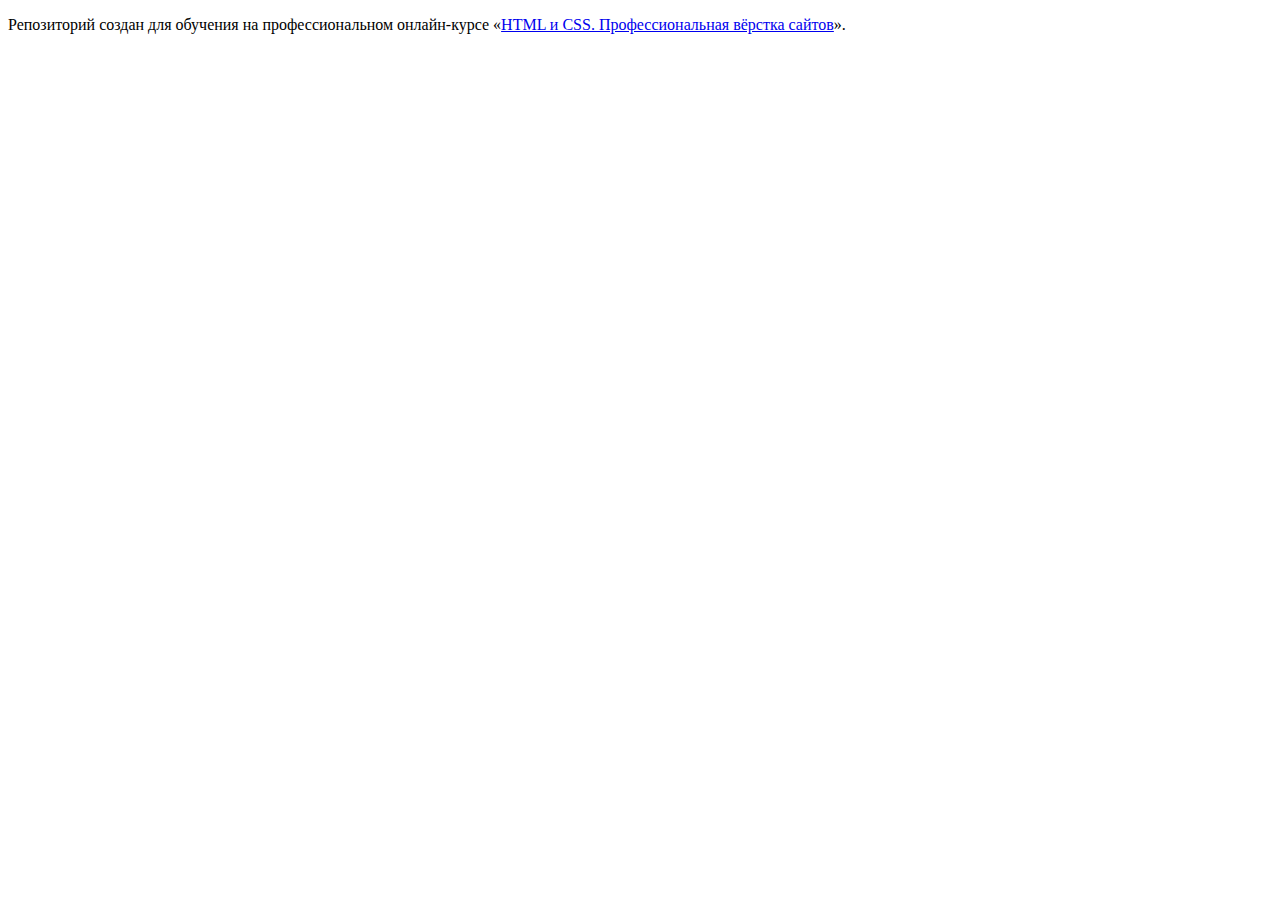
<file: index.html>
<!DOCTYPE html>
<html lang="ru">
  <head>
    <meta charset="utf-8">
    <title>HTML Academy: Седона</title>
  </head>
  <body>

    <p>Репозиторий создан для обучения на профессиональном онлайн‑курсе «<a href="https://htmlacademy.ru/intensive/htmlcss">HTML и CSS. Профессиональная вёрстка сайтов</a>».</p>

  </body>
</html>
</file>
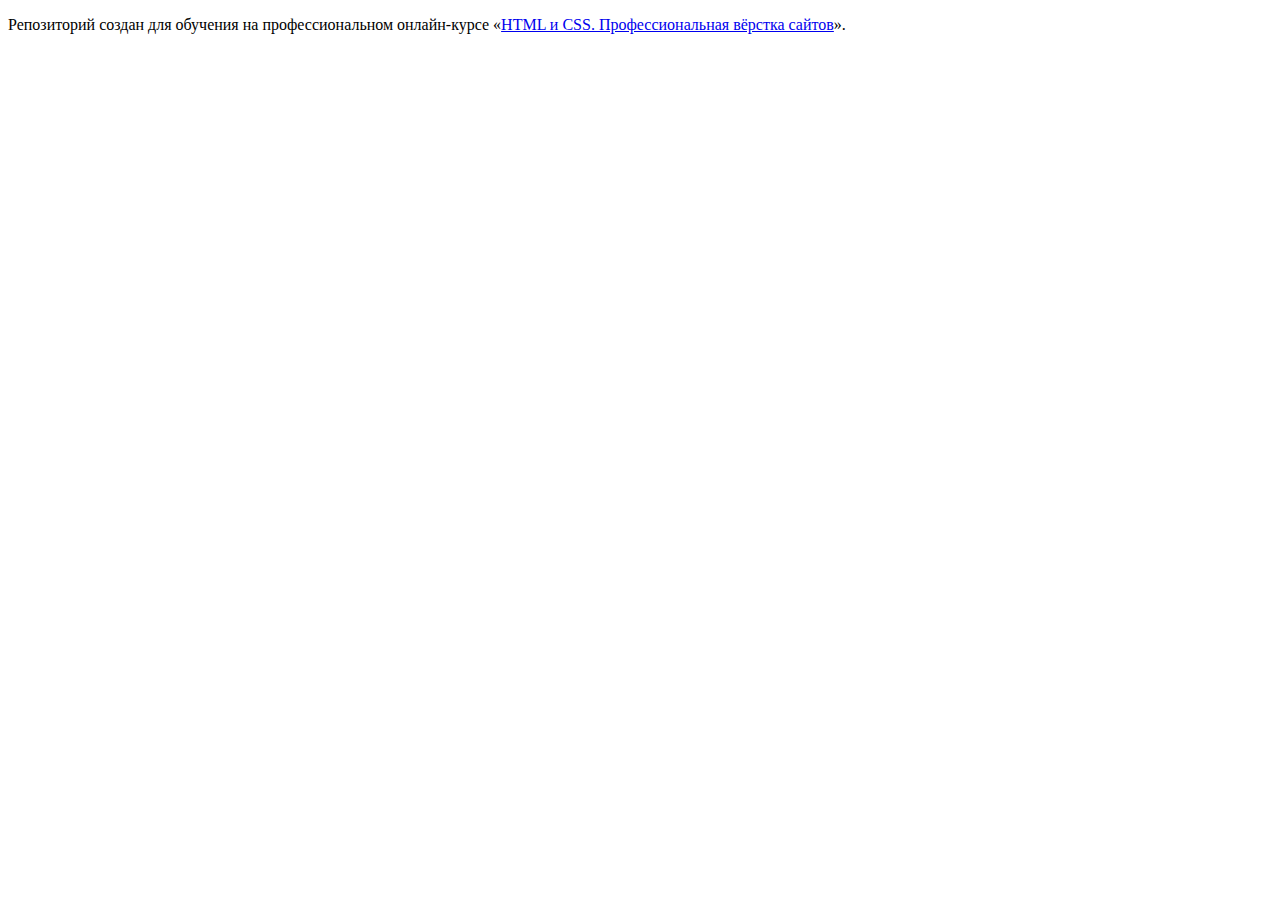
<file: 1/index.html>
<!DOCTYPE html>
<html lang="ru">
  <head>
    <meta charset="utf-8">
    <title>HTML Academy: Седона</title>
    <base href="https://htmlacademy-htmlcss.github.io/1701047-sedona-1/1/">
</head>
  <body>

    <p>Репозиторий создан для обучения на профессиональном онлайн‑курсе «<a href="https://htmlacademy.ru/intensive/htmlcss">HTML и CSS. Профессиональная вёрстка сайтов</a>».</p>

  </body>
</html>
</file>
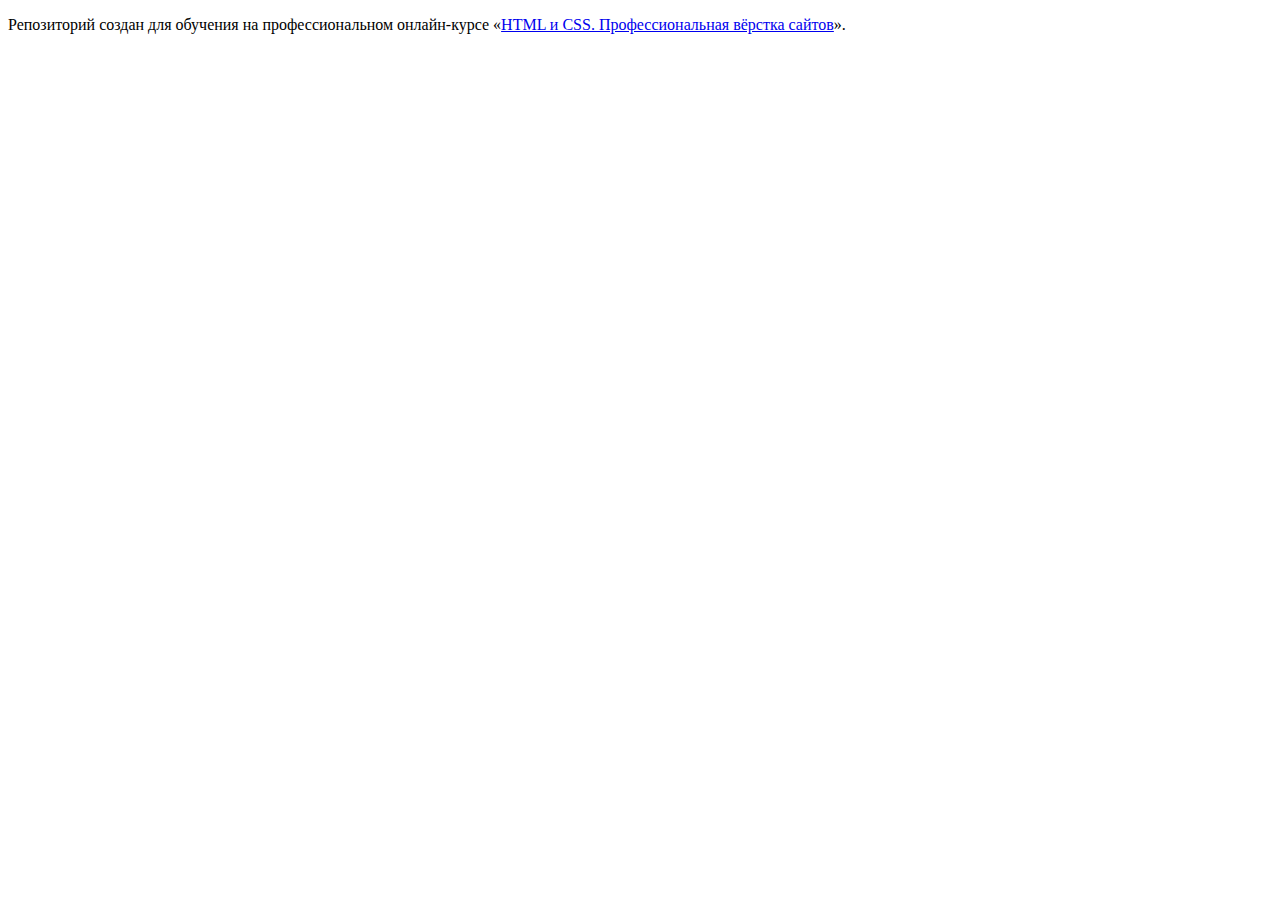
<file: 2/index.html>
<!DOCTYPE html>
<html lang="ru">
  <head>
    <meta charset="utf-8">
    <title>HTML Academy: Седона</title>
    <base href="https://htmlacademy-htmlcss.github.io/1701047-sedona-1/2/">
</head>
  <body>

    <p>Репозиторий создан для обучения на профессиональном онлайн‑курсе «<a href="https://htmlacademy.ru/intensive/htmlcss">HTML и CSS. Профессиональная вёрстка сайтов</a>».</p>

  </body>
</html>
</file>
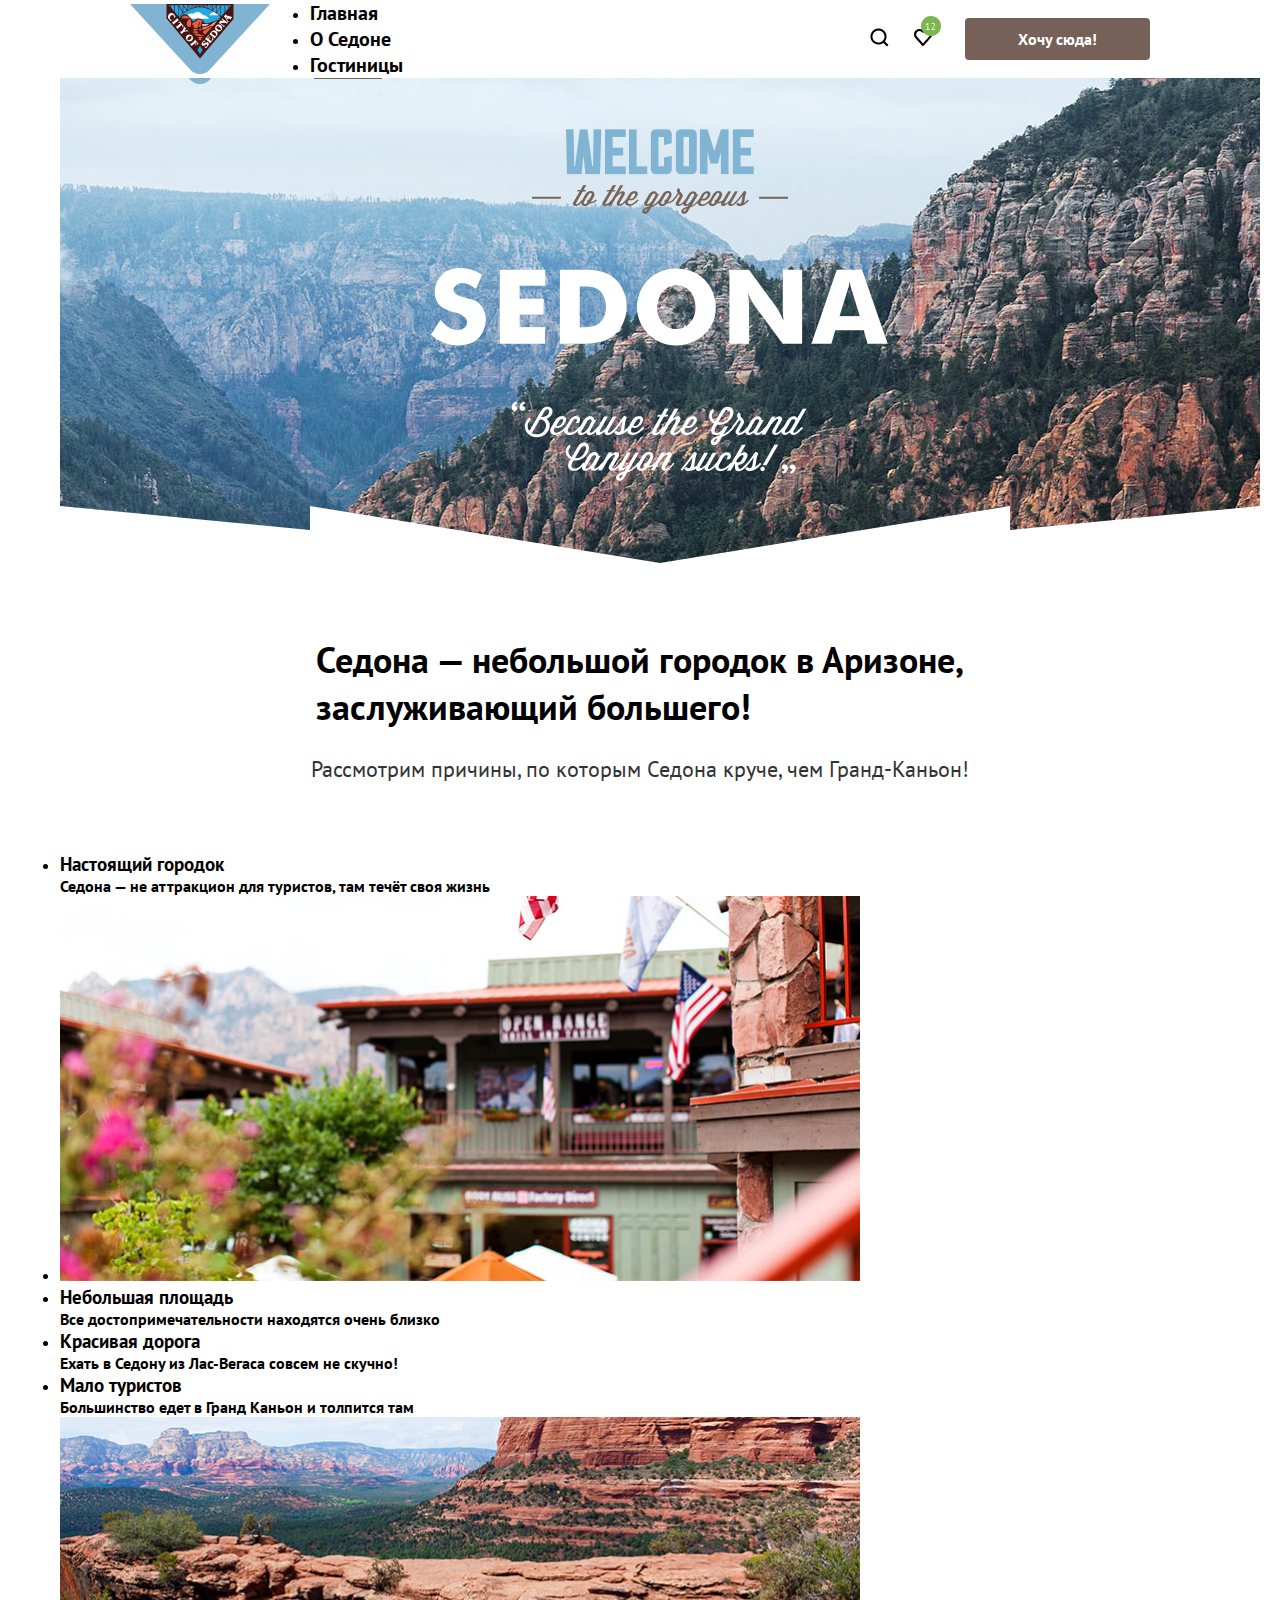
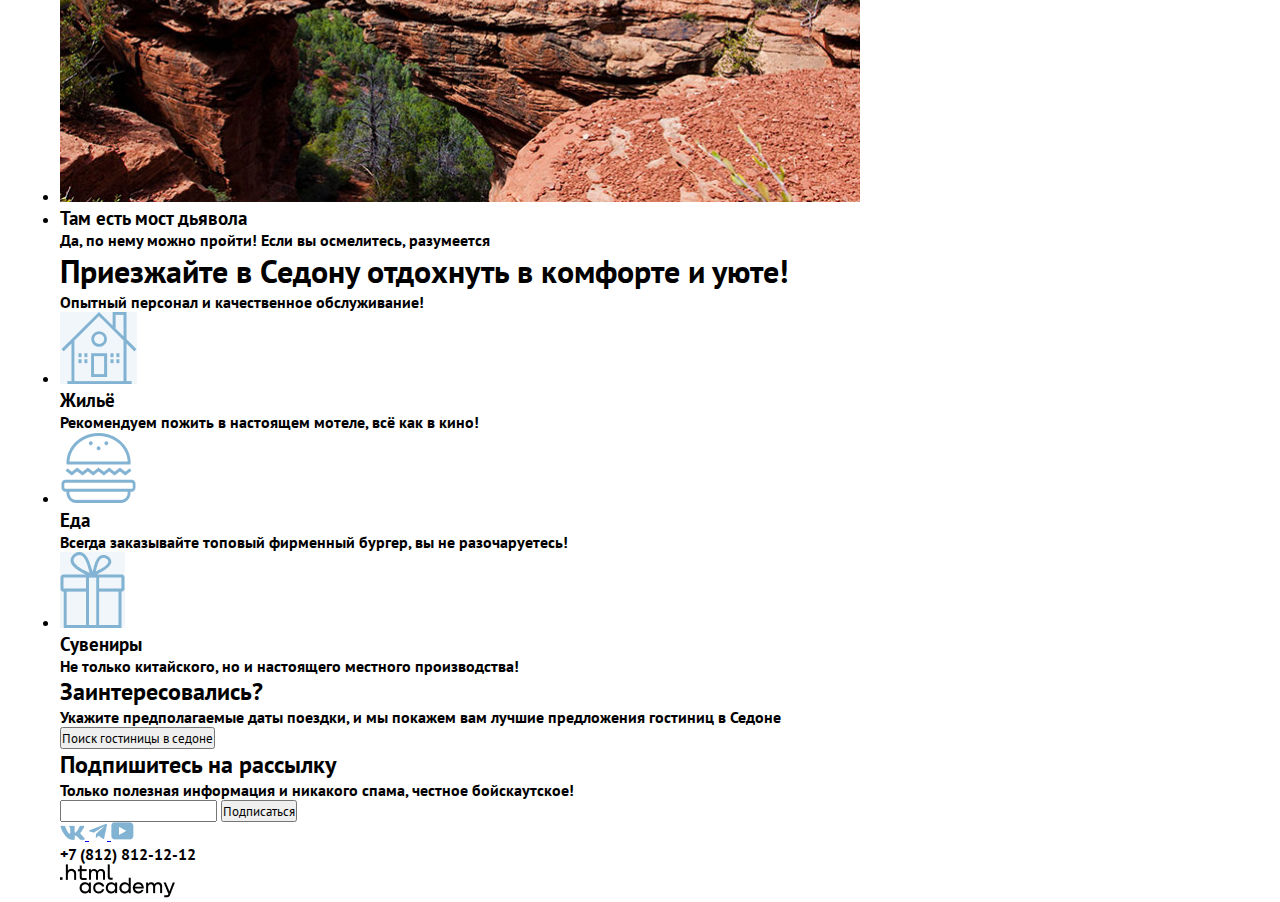
<file: Sedona/index.html>
<!DOCTYPE html>
<html lang="ru">
  <head>
    <meta charset="UTF-8" />
    <meta name="viewport" content="width=device-width, initial-scale=1.0" />
    <link rel="preconnect" href="https://fonts.googleapis.com" />
    <link rel="preconnect" href="https://fonts.gstatic.com" crossorigin />
    <link
      href="https://fonts.googleapis.com/css2?family=PT+Sans:wght@400;700&display=swap"
      rel="stylesheet"
    />
    <link rel="stylesheet" href="style.css" />
    <title>Седона</title>
  </head>
  <body>
    <header class="header section">
      <div class="container header__container">
        <div class="header__left">
          <img class="header__logo" src="img/header_logo.svg" alt="logo" />
          <nav class="header__nav">
            <ul class="nav__links">
              <li><a class="nav__link" href="#">Главная</a></li>
              <li><a class="nav__link" href="#">О Седоне</a></li>
              <li><a class="nav__link" href="#">Гостиницы</a></li>
            </ul>
          </nav>
        </div>
        <div class="header__right">
          <div class="header__right-logo">
            <a href="#"><img src="img/search.png" alt="#" /></a>
            <a href="#"><img src="img/favorite.png" alt="#" /></a>
          </div>
          <a href="#">
            <button class="header__btn">Хочу сюда!</button>
          </a>
        </div>
      </div>
    </header>
    <main class="main section">
      <div class="container main__container">
        <img src="img/index-background.png" alt="#" />
        <section class="main__sedona-title">
          <h1 class="main__title">
            Седона — небольшой городок в Аризоне,<br />
            заслуживающий большего!
          </h1>
          <p class="main__paragraph">
            Рассмотрим причины, по которым Седона круче, чем Гранд-Каньон!
          </p>
        </section>
        <section class="main__description">
          <ul>
            <li>
              <div>
                <h3>Настоящий городок</h3>
                <p>Седона — не аттракцион для туристов, там течёт своя жизнь</p>
              </div>
            </li>
            <li>
              <img src="img/photo_1.png" alt="1" />
            </li>
            <li>
              <div>
                <h3>Небольшая площадь</h3>
                <p>Все достопримечательности находятся очень близко</p>
              </div>
            </li>
            <li>
              <div>
                <h3>Красивая дорога</h3>
                <p>Ехать в Седону из Лас-Вегаса совсем не скучно!</p>
              </div>
            </li>
            <li>
              <div>
                <h3>Мало туристов</h3>
                <p>Большинство едет в Гранд Каньон и толпится там</p>
              </div>
            </li>
            <li>
              <img src="img/photo_2.png" alt="2" />
            </li>
            <li>
              <div>
                <h3>Там есть мост дьявола</h3>
                <p>Да, по нему можно пройти! Если вы осмелитесь, разумеется</p>
              </div>
            </li>
          </ul>
        </section>
        <section class="main__wellcome-sedona">
          <div>
            <h1>Приезжайте в Седону отдохнуть в комфорте и уюте!</h1>
            <p>Опытный персонал и качественное обслуживание!</p>
          </div>
        </section>
        <section class="main__service">
          <ul>
            <li>
              <div>
                <img src="img/icon_1.png" alt="icon_1" />
                <h3>Жильё</h3>
                <p>Рекомендуем пожить в настоящем мотеле, всё как в кино!</p>
              </div>
            </li>
            <li>
              <div>
                <img src="img/icon_2.png" alt="icon_2" />
                <h3>Еда</h3>
                <p>
                  Всегда заказывайте топовый фирменный бургер, вы не
                  разочаруетесь!
                </p>
              </div>
            </li>
            <li>
              <div>
                <img src="img/icon_3.png" alt="icon_3" />
                <h3>Сувениры</h3>
                <p>
                  Не только китайского, но и настоящего местного производства!
                </p>
              </div>
            </li>
          </ul>
        </section>
        <section class="main__interest">
          <div>
            <h2>Заинтересовались?</h2>
            <p>
              Укажите предполагаемые даты поездки, и мы покажем вам лучшие
              предложения гостиниц в Седоне
            </p>
            <a href="#">
              <button>Поиск гостиницы в седоне</button>
            </a>
          </div>
        </section>
        <section class="main__subscription">
          <div>
            <h2>Подпишитесь на рассылку</h2>
            <p>
              Только полезная информация и никакого спама, честное бойскаутское!
            </p>
            <input type="email" />
            <a href="#">
              <button>Подписаться</button>
            </a>
          </div>
        </section>
      </div>
    </main>
    <footer class="footer section">
      <div class="container footer__container">
        <div>
          <a href="https://vk.com/htmlacademy">
            <img src="img/vk.png" alt="vk" />
          </a>
          <a href="https://t.me/htmlacademy ">
            <img src="img/telegram.png" alt="telega" />
          </a>
          <a href="https://www.youtube.com/user/htmlacademyru">
            <img src="img/youtube.png" alt="youtube" />
          </a>
        </div>
        <p>+7 (812) 812-12-12</p>
        <a href="https://htmlacademy.ru/">
          <img src="img/logo_htmlacademy.png" alt="htmlacademy" />
        </a>
      </div>
    </footer>
  </body>
</html>
</file>
<file: Sedona/style.css>
* {
  margin: 0;
  padding: 0;
  box-sizing: border-box;
}

body {
  font-family: "PT Sans", sans-serif;
  font-weight: 400;
  font-style: normal;
}

body {
  font-family: "PT Sans", sans-serif;
  font-weight: 700;
  font-style: normal;
}

button {
  font-family: "PT Sans", sans-serif;
}

input {
  font-family: "PT Sans", sans-serif;
}
.section {
  display: flex;
  justify-content: center;
}

.container {
  width: 100%;
  max-width: 1200px;
  padding-left: 20px;
  padding-right: 20px;
}

.header__container {
  display: flex;
  justify-content: space-between;
}

.header__left {
  display: flex;
  align-items: center;
  padding-left: 70px;
}

.header__nav {
  display: flex;
  gap: 16px;
  padding-left: 40px;
}

.nav__link {
  text-decoration: none;
  font-weight: 700;
  font-size: 20px;
  color: #000000;
}

.header__right {
  display: flex;
  align-items: center;
  padding-right: 70px;
}

.header__right-logo {
  display: flex;
  padding-right: 20px;
}

.header__btn {
  font-size: 16px;
  font-weight: 700;
  padding: 8px 50px;
  background-color: #756157;
  border-radius: 4px;
  color: #ffffff;
  border: solid #756157;
}

.main__sedona-title {
  display: flex;
  flex-direction: column;
  align-items: center;
}

.main__title {
  padding-top: 69px;
  font-weight: 700;
  font-size: 36px;
  color: #000000;
}

.main__paragraph {
  padding-top: 25px;
  padding-bottom: 69px;
  font-size: 22px;
  font-weight: 400;
  color: #333333;
}

.main__town {
  margin-top: 21px;
  display: flex;
  justify-content: space-between;
}

.main__town-description {
  display: flex;
  justify-content: center;
  flex-direction: column;
  align-items: center;
  background-color: #82b3d3;
  padding: 103px 85px;
  gap: 10px;
}

.main__town-title {
  font-size: 24px;
  font-weight: 700;
  color: #ffffff;
}

.main__town-paragraph {
  padding-top: 62px;
  font-size: 18px;
  font-weight: 400;
  color: #ffffff;
}
</file>
